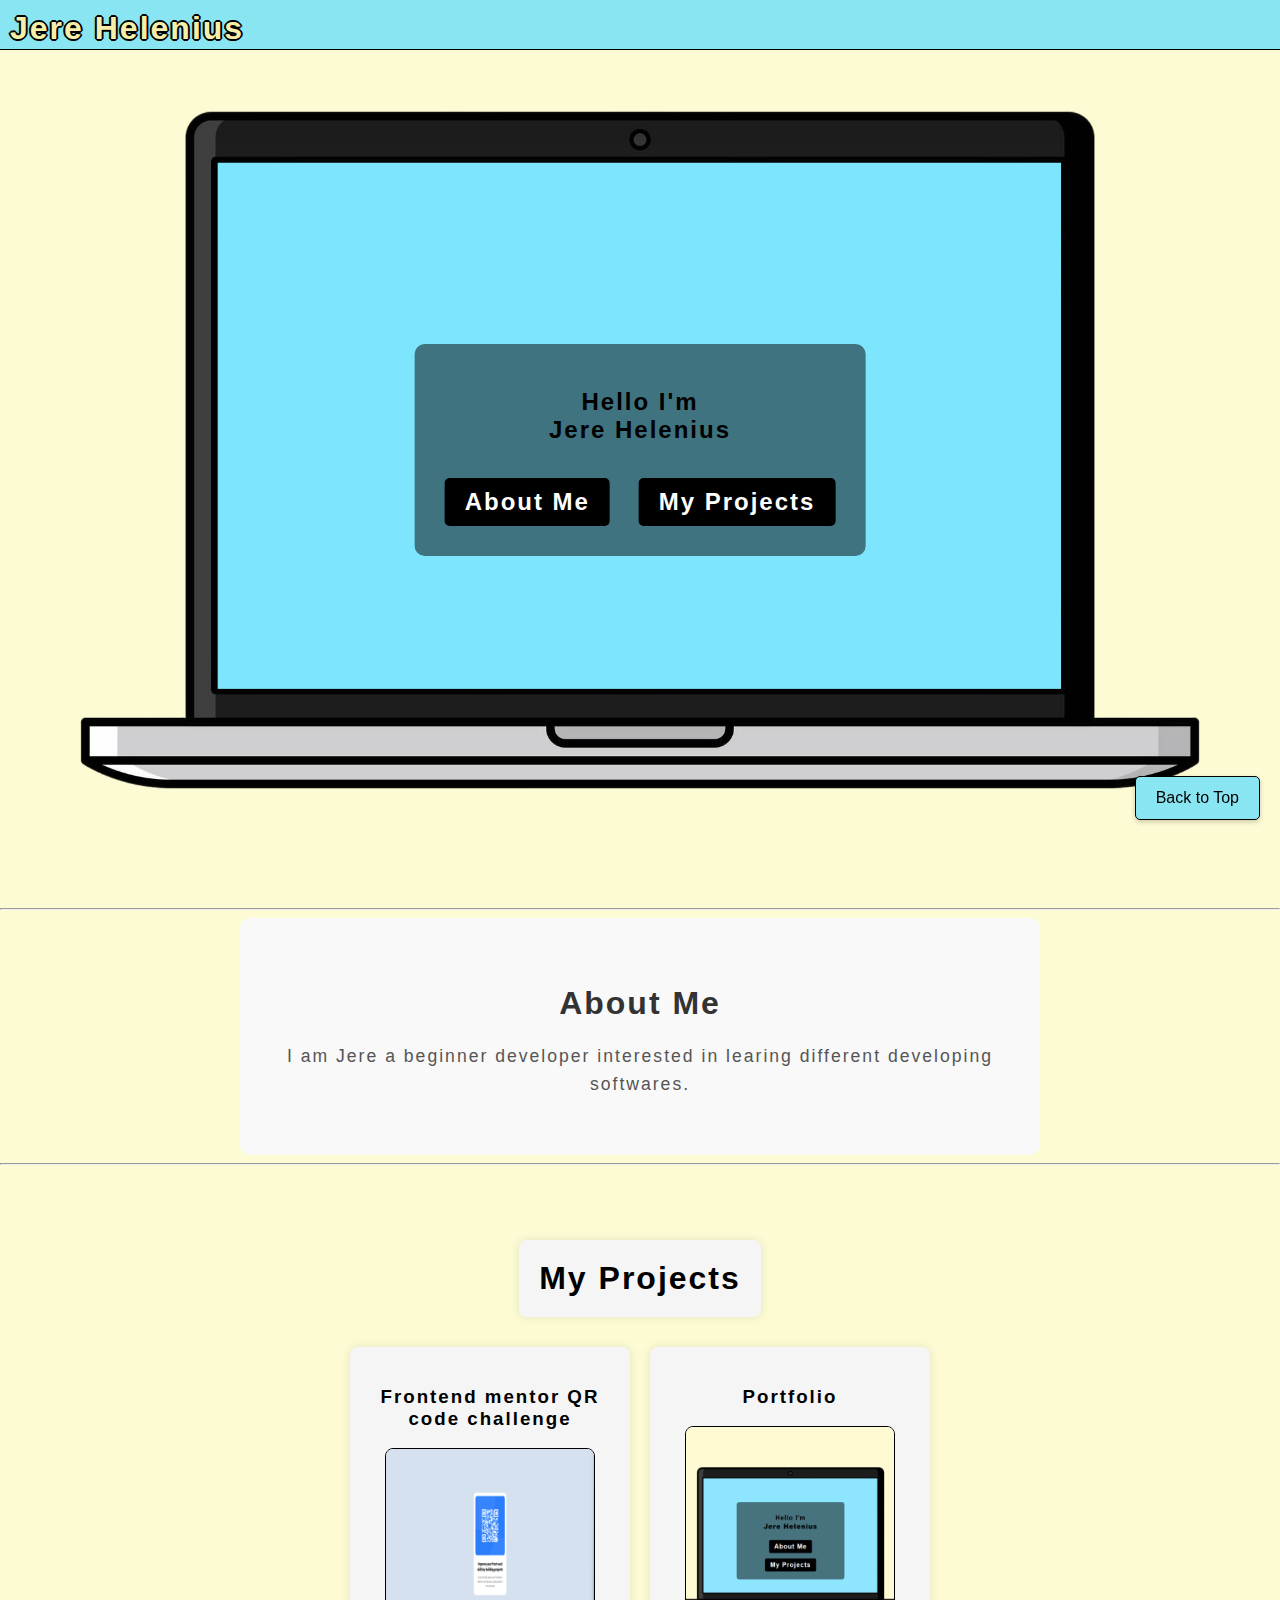
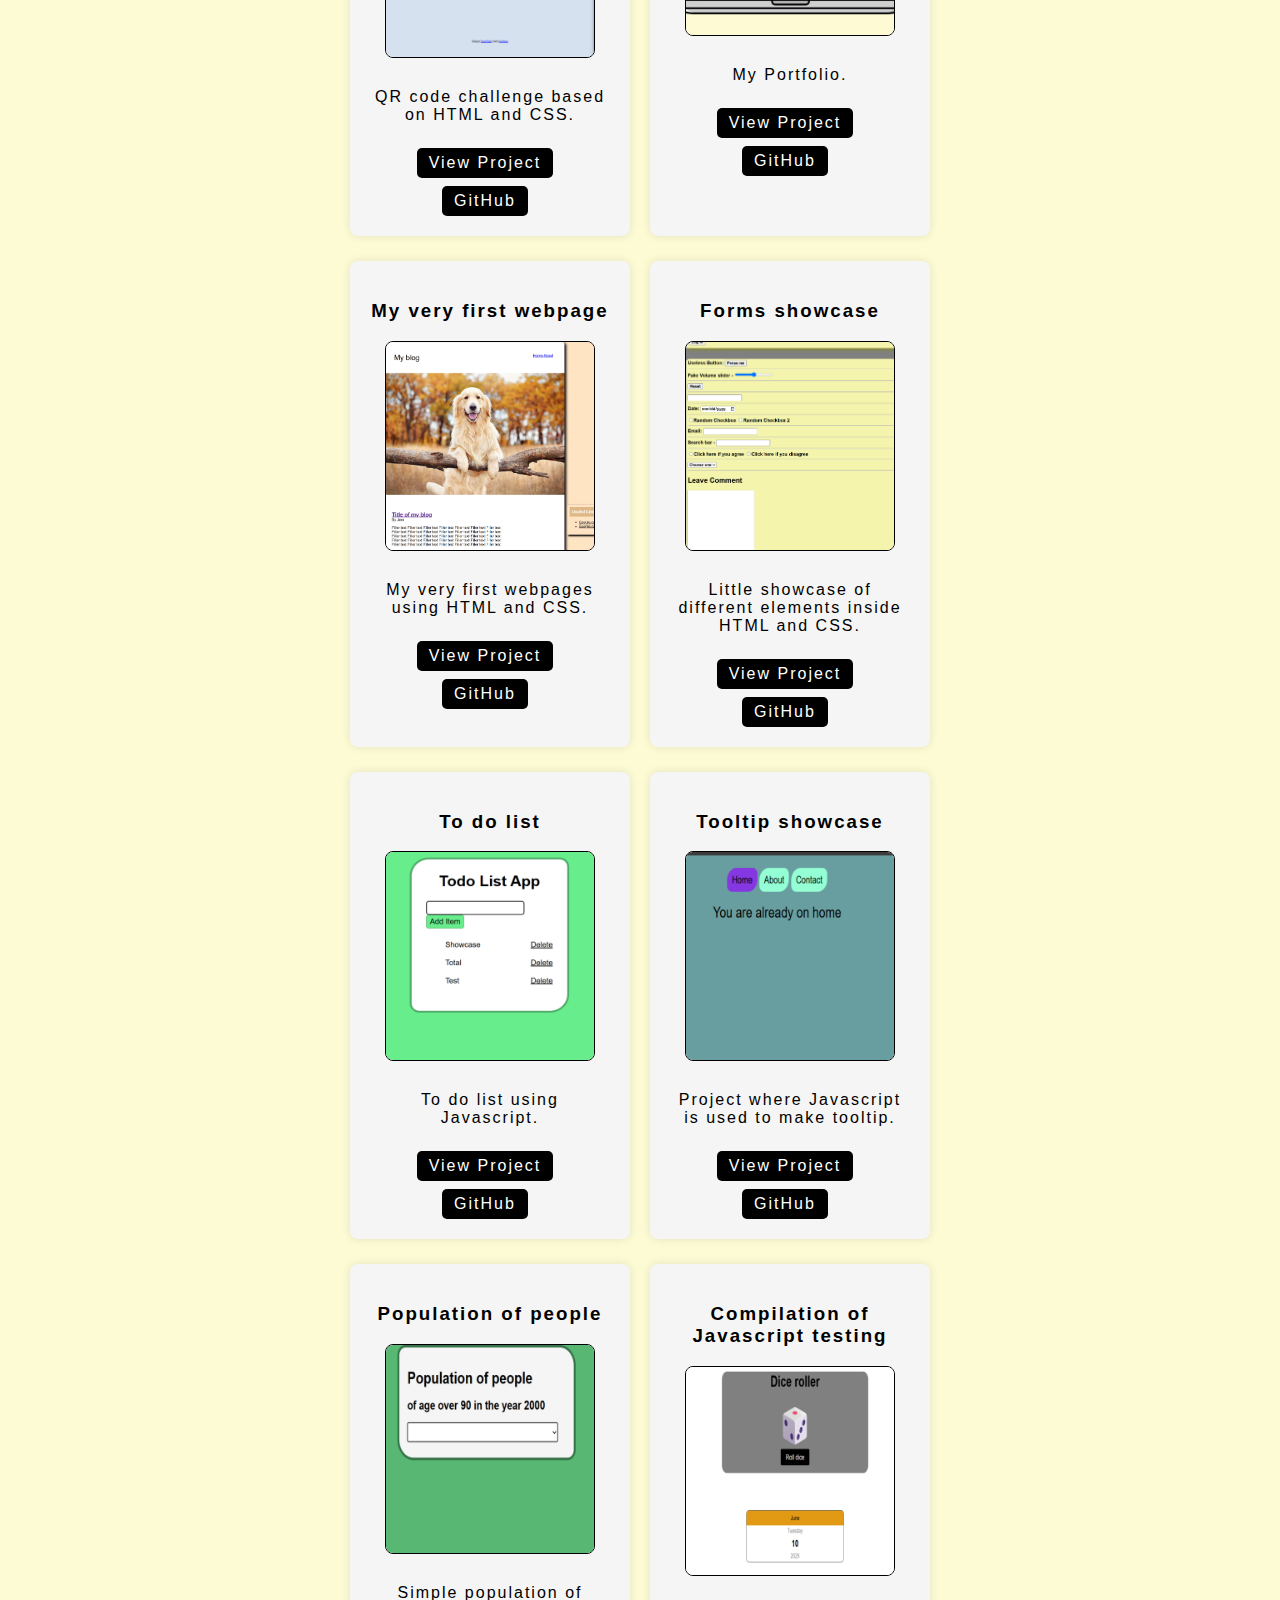
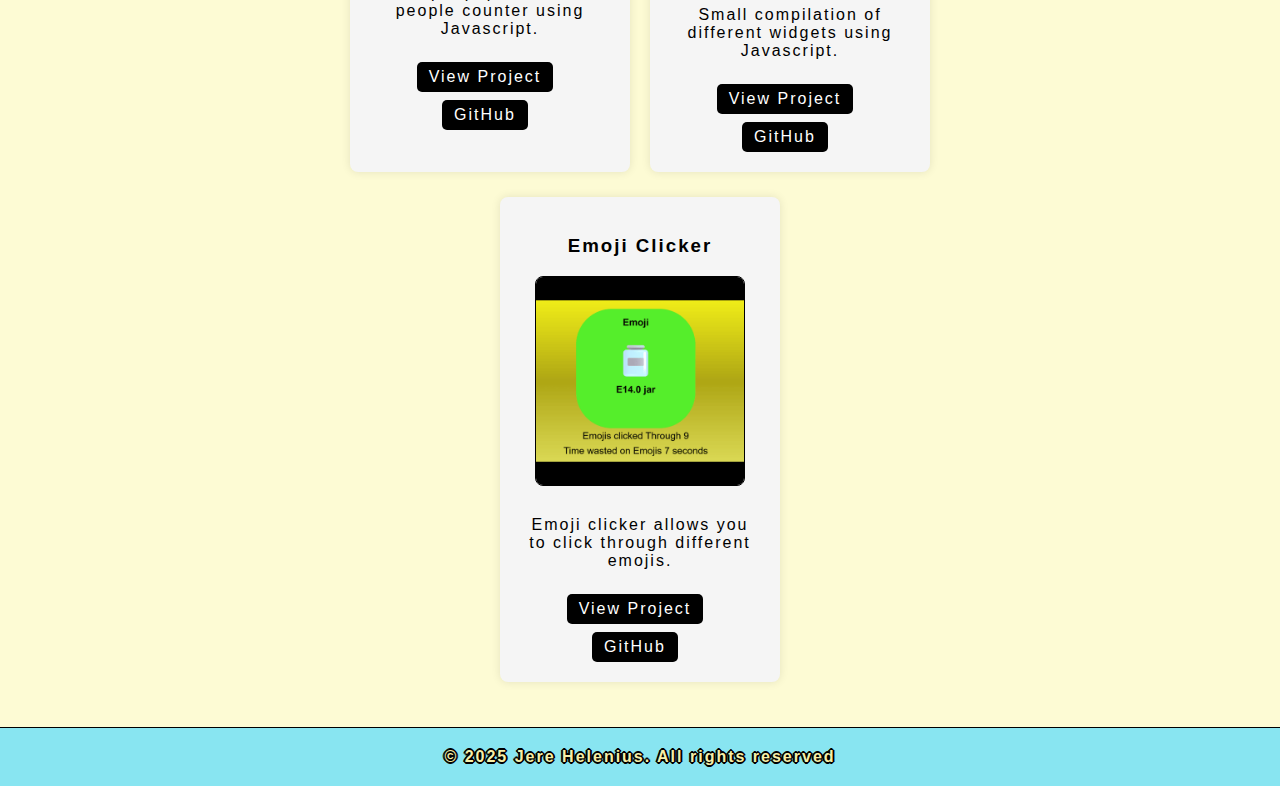
<file: index.html>
<!DOCTYPE html>
<html lang="en">
<head>
    <meta charset="UTF-8">
    <meta name="viewport" content="width=device-width, initial-scale=1.0">
    <title>My Portfolio | Jere Helenius</title>
    <link rel="stylesheet" href="CSS/Styles.css">
    <script src="JS/app.js"></script>
</head>
<body>
<div class="header1">
<header class="header2">
<h1>Jere Helenius</h1>
</header>
</div>

<button onclick="topFunction()" id="button2" title="Go to top"> Back to Top</button>

<div class="main1">
  <img class="img1" src="IMG/laptop-cartoon.png" alt="Background Image">

  <section class="main2">
    <p>Hello I'm<br><strong>Jere Helenius</strong></p>
    <a href="#about" class="button1">About Me</a>
    <a href="#projects" class="button1">My Projects</a>
  </section>
</div>

<hr>

<section id="about" class="about">
  <h2>About Me</h2>
  <p>
    I am Jere a beginner developer interested in learing different developing softwares.
  </p>
</section>

<hr>

<section id="projects" class="projects">
  <h2 >My Projects</h2>
  <div class="projects2">

    <article class="projects3">
      <h3>Frontend mentor QR code challenge</h3>
      <img src="IMG/Qrchallenge.png" alt="">
      <p>QR code challenge based on HTML and CSS.</p>
      <a href="https://jerehe1.github.io/Practice/index.html" target="_blank">View Project</a>
      <a href="https://github.com/Jerehe1/Practice" target="_blank">GitHub</a>
    </article>

    <article class="projects3">
      <h3>Portfolio</h3>
      <img src="IMG/Portfolio showcase.png" alt="">
      <p>My Portfolio.</p>
      <a href="https://jerehe1.github.io/Porfolio/" target="_blank">View Project</a>
      <a href="https://github.com/Jerehe1/Porfolio" target="_blank">GitHub</a>
    </article>

    <article class="projects3">
      <h3>My very first webpage</h3>
      <img src="IMG/Project1Preview.png" alt="">
      <p>My very first webpages using HTML and CSS.</p>
      <a href="https://jerehe1.github.io/project1/index.html" target="_blank">View Project</a>
      <a href="https://github.com/Jerehe1/project1" target="_blank">GitHub</a>
    </article>

    <article class="projects3">
      <h3>Forms showcase</h3>
      <img src="IMG/Project2Preview.png" alt="">
      <p>Little showcase of different elements inside HTML and CSS.</p>
      <a href="https://jerehe1.github.io/Project5/index.html" target="_blank">View Project</a>
      <a href="https://github.com/Jerehe1/Project5" target="_blank">GitHub</a>
    </article>

    <article class="projects3">
      <h3>To do list</h3>
      <img src="IMG/Todo list showcase.png" alt="">
      <p>To do list using Javascript.</p>
      <a href="https://jerehe1.github.io/Project2/index.html" target="_blank">View Project</a>
      <a href="https://github.com/Jerehe1/Project2" target="_blank">GitHub</a>
    </article>

    <article class="projects3">
      <h3>Tooltip showcase</h3>
      <img src="IMG/Tooltip showcase.png" alt="">
      <p>Project where Javascript is used to make tooltip.</p>
      <a href="https://jerehe1.github.io/Project3/index.html" target="_blank">View Project</a>
      <a href="https://github.com/Jerehe1/Project3" target="_blank">GitHub</a>
    </article>

    <article class="projects3">
      <h3>Population of people</h3>
      <img src="IMG/Population showcase.png" alt="">
      <p>Simple population of people counter using Javascript.</p>
      <a href="https://jerehe1.github.io/Project4/index.html" target="_blank">View Project</a>
      <a href="https://github.com/Jerehe1/Project4" target="_blank">GitHub</a>
    </article>

       <article class="projects3">
      <h3>Compilation of Javascript testing</h3>
      <img src="IMG/previewdice.png" alt="">
      <p>Small compilation of different widgets using Javascript.</p>
      <a href="https://jerehe1.github.io/Project7/index.html" target="_blank">View Project</a>
      <a href="https://github.com/Jerehe1/Project7" target="_blank">GitHub</a>
    </article>
       <article class="projects3">
      <h3>Emoji Clicker</h3>
      <img src="IMG/Emoji preview.png" alt="">
      <p>Emoji clicker allows you to click through different emojis.</p>
      <a href="https://jerehe1.github.io/Project8/" target="_blank">View Project</a>
      <a href="https://github.com/Jerehe1/Project8" target="_blank">GitHub</a>
    </article>

  </div>
</section>

<div class="foot1">
<h1 class="foot2"> © 2025 Jere Helenius. All rights reserved </h1>
</Footer>
</div>
</body>
</html>
</file>
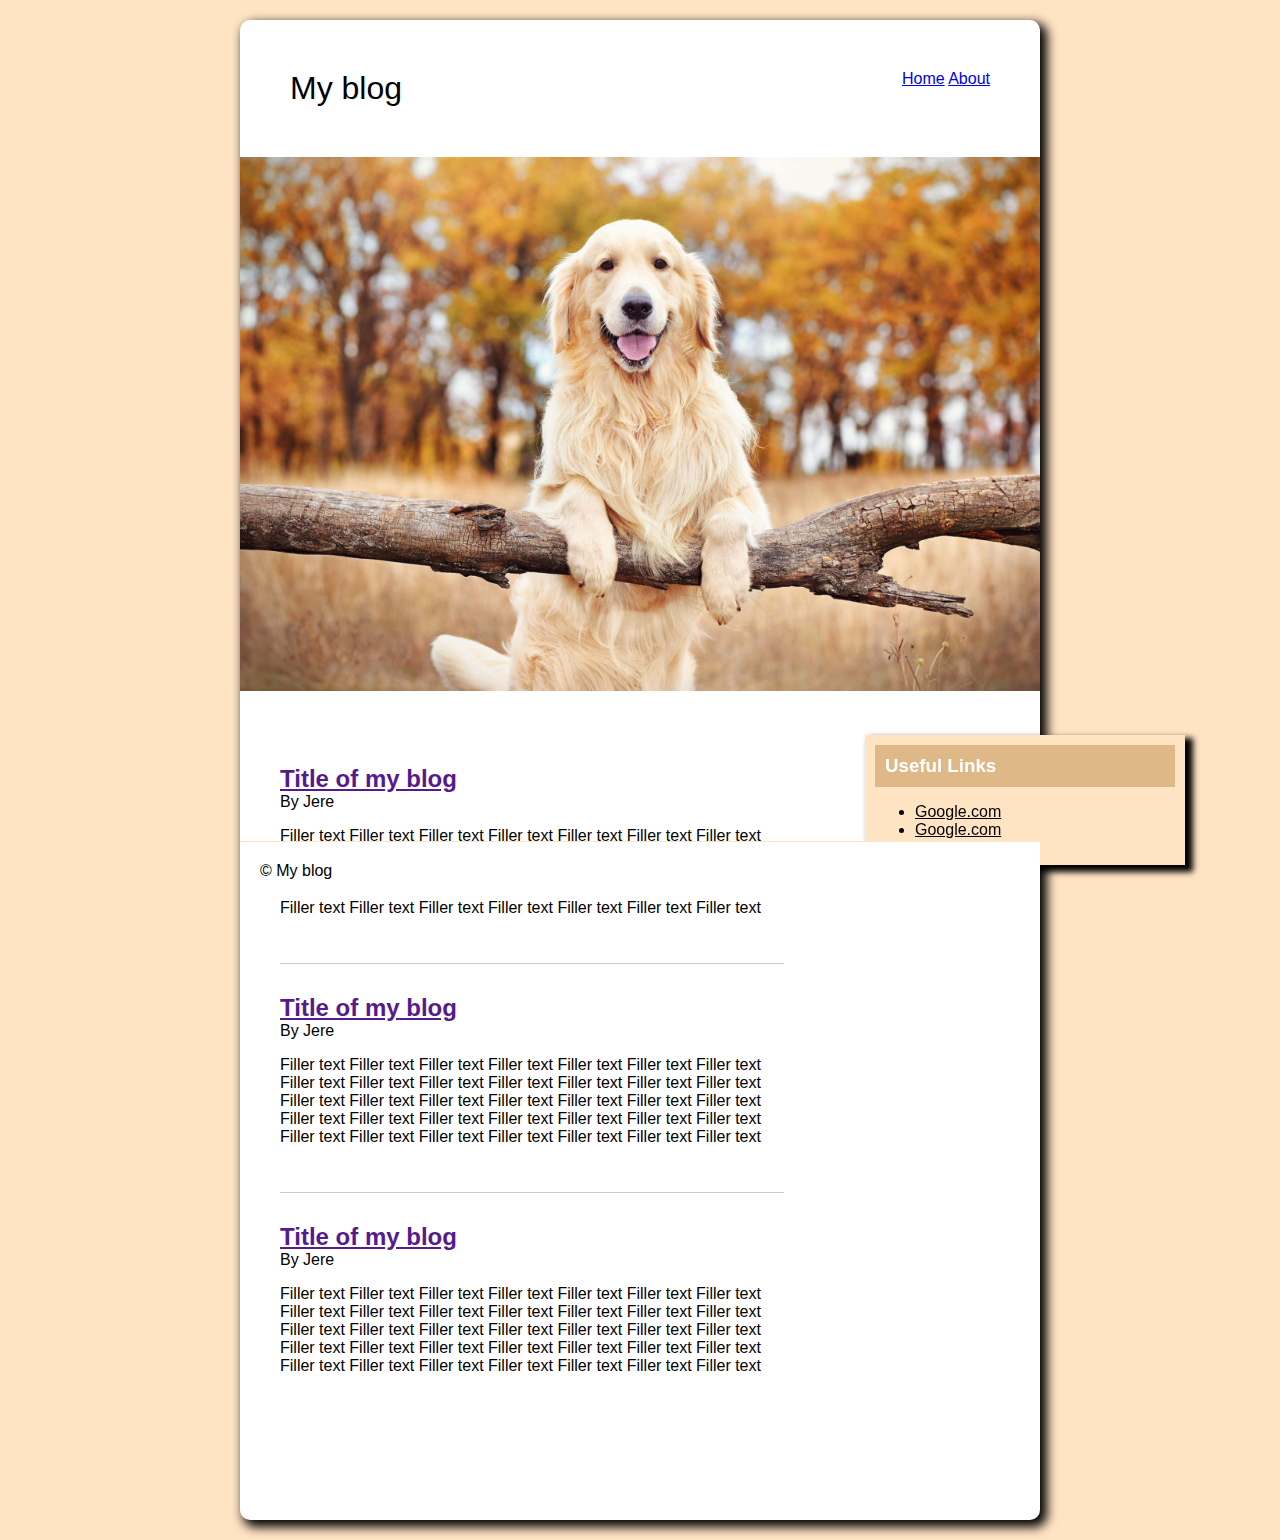
<file: My Projects/Project1/index.html>
<!DOCTYPE html>
<html lang="en">
<head>
    <meta charset="UTF-8">
    <meta name="viewport" content="width=device-width, initial-scale=1.0">
    <title>Blog Design</title>
    <link rel="stylesheet" href="css/styles.css">
</head>
<body>
 <div class="wrapper">
 <header>
    <div id="logo">
        My blog
    </div>
    <nav>
        <a href="index.html">Home</a>
        <a href="about.html">About</a>
    </nav>
 </header>
 <div id="big-image">
    <img width="100%" src="img/Golden-Retriever-1024x683.jpg" alt="Golden Retriever">
 </div>
 <main>
    <section>
        <article>
            <h2><a href="">Title of my blog</a></h2>
            <span>By Jere</span>
            <p>Filler text Filler text Filler text Filler text Filler text Filler text Filler text Filler text Filler text Filler text Filler text Filler text
                 Filler text Filler text Filler text Filler text Filler text Filler text Filler text Filler text Filler text Filler text Filler text
                Filler text Filler text Filler text Filler text Filler text Filler text Filler text Filler text Filler text Filler text Filler text Filler text
            </p>
        </article>
        <article>
            <h2><a href="">Title of my blog</a></h2>
            <span>By Jere</span>
            <p>Filler text Filler text Filler text Filler text Filler text Filler text Filler text Filler text Filler text Filler text Filler text Filler text
                 Filler text Filler text Filler text Filler text Filler text Filler text Filler text Filler text Filler text Filler text Filler text
                Filler text Filler text Filler text Filler text Filler text Filler text Filler text Filler text Filler text Filler text Filler text Filler text
            </p>
        </article>
        <article>
            <h2><a href="">Title of my blog</a></h2>
            <span>By Jere</span>
            <p>Filler text Filler text Filler text Filler text Filler text Filler text Filler text Filler text Filler text Filler text Filler text Filler text
                 Filler text Filler text Filler text Filler text Filler text Filler text Filler text Filler text Filler text Filler text Filler text
                Filler text Filler text Filler text Filler text Filler text Filler text Filler text Filler text Filler text Filler text Filler text Filler text
            </p>
        </article>
    </section>
    <aside>
        <h3>Useful Links</h3>
        <ul>
        <li>
            <a href="https://google.com">Google.com</a>
        </li>
        <li>
            <a href="https://google.com">Google.com</a>
        </li>
        </ul>

    </aside>
 </main>
 <footer>&copy; My blog</footer>
</div>
    
</body>
</html>
</file>
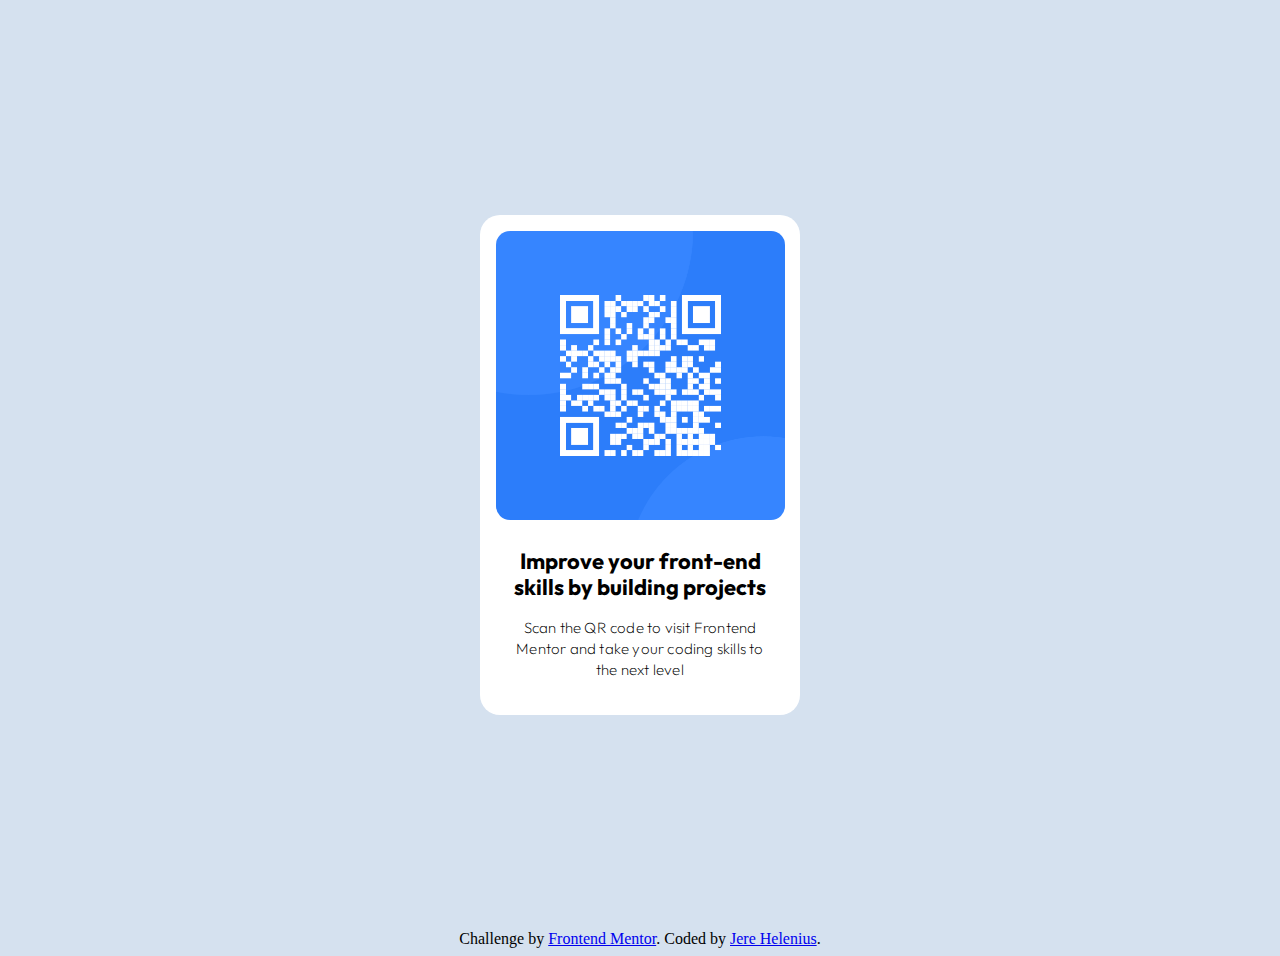
<file: My Projects/project2/index.html>
<!DOCTYPE html>
<html lang="en">
<head>
  <meta charset="UTF-8">
  <meta name="viewport" content="width=device-width, initial-scale=1.0"> <!-- displays site properly based on user's device -->

  <link rel="icon" type="image/png" sizes="32x32" href="./images/favicon-32x32.png">
  <link rel="stylesheet" href="Styless/Style.css">
  <link rel="preconnect" href="https://fonts.googleapis.com">
<style>
@import url('https://fonts.googleapis.com/css2?family=Outfit:wght@100..900&family=Roboto+Mono:ital,wght@0,100..700;1,100..700&display=swap');
</style>
  <title>Frontend Mentor | QR code component</title>

  <!-- Feel free to remove these styles or customise in your own stylesheet 👍 -->
  
</head>
<body class="Base1">
<div class="Base2">
  <img class="IMG1" src="images/image-qr-code.png" alt="">
  <h1 class="Base3">Improve your front-end skills by building projects</h1>
  <p class="Base4">Scan the QR code to visit Frontend Mentor and take your coding skills 
    to the next level</p>
  </div>
  <div class="attribution">
    Challenge by <a href="https://www.frontendmentor.io?ref=challenge" target="_blank">Frontend Mentor</a>. 
    Coded by <a href="#">Jere Helenius</a>.
  </div>
</body>
</html>
</file>
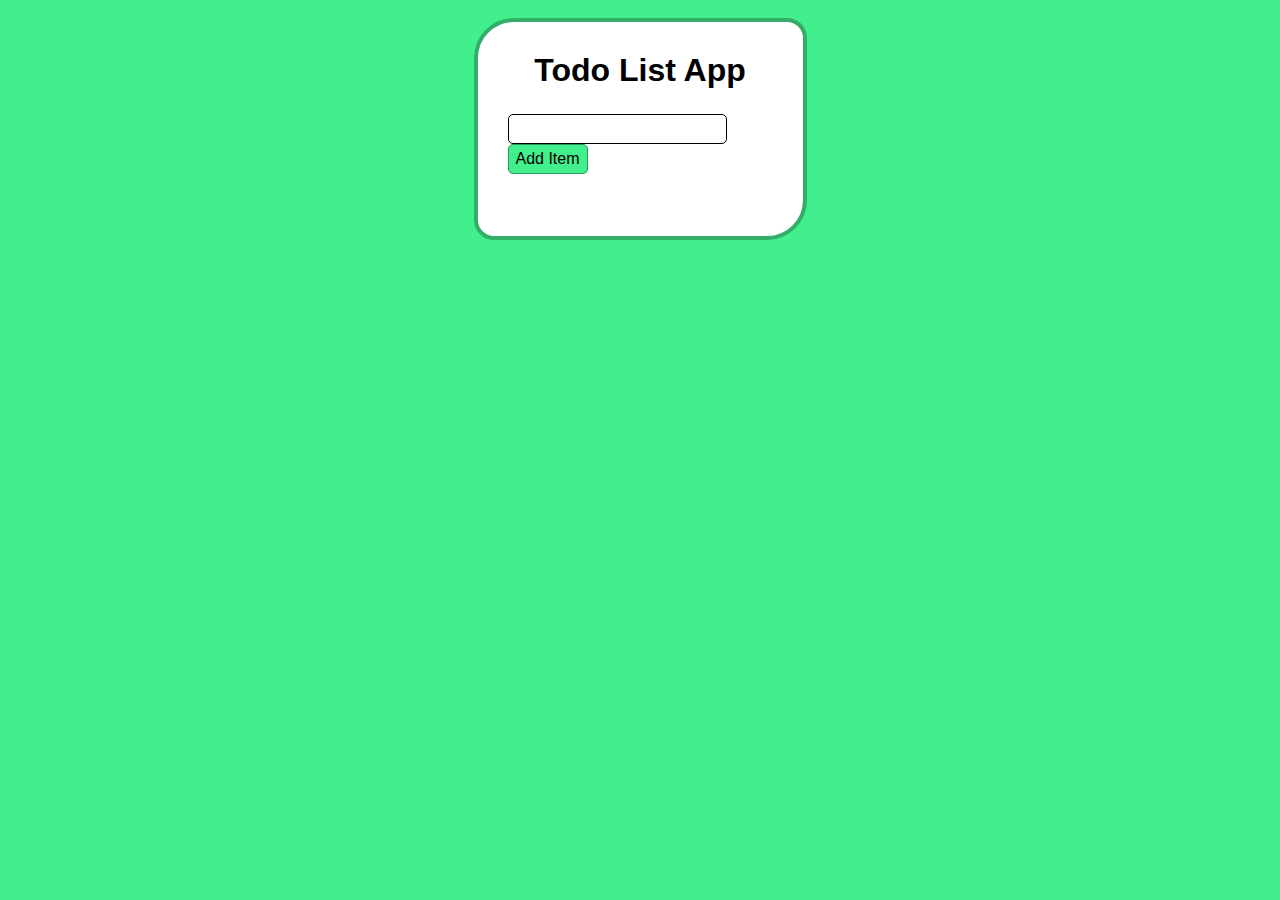
<file: My Projects/project3/index.html>
<!DOCTYPE html>
<html lang="en">
<head>
    <meta charset="UTF-8">
    <meta name="viewport" content="width=device-width, initial-scale=1.0">
    <title>Document</title>
    <link rel="stylesheet" href="style.css">
    <script src="app.js"></script>
</head>
<body>
    <div class="app">
        <h1>Todo List App</h1>
     <form class="add">
        <input id="itemToAdd" type="text">
        <input type="submit" id="addButton" value="Add Item" />
     </form>
        <div id="list">
            <ul class="todo"></ul>
        </div>
    </div>
    
</body>
</html>
</file>
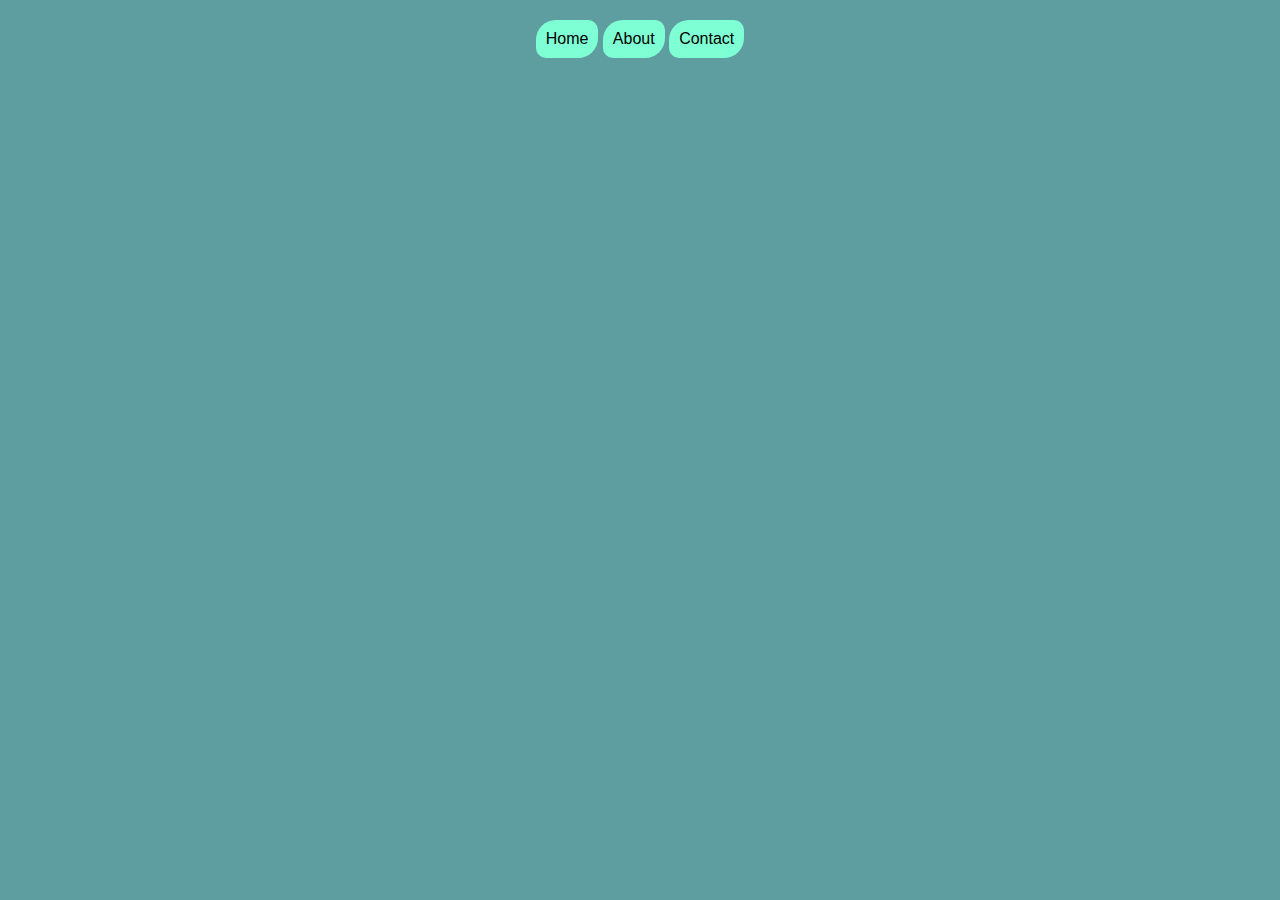
<file: My Projects/project4/index.html>
<!DOCTYPE html>
<html lang="en">
<head>
    <meta charset="UTF-8">
    <meta name="viewport" content="width=device-width, initial-scale=1.0">
    <title>Document</title>
    <link rel="stylesheet" href="style.css">
    <script src="app.js"></script>
</head>
<body>
    <nav>
        <a href="#" id="home" class="btn">Home</a>
        <a href="#" id="about" class="btn">About</a>
        <a href="#" id="contact" class="btn">Contact</a>
        <div class="help-text"></div>
    </nav>
</body>
</html>
</file>
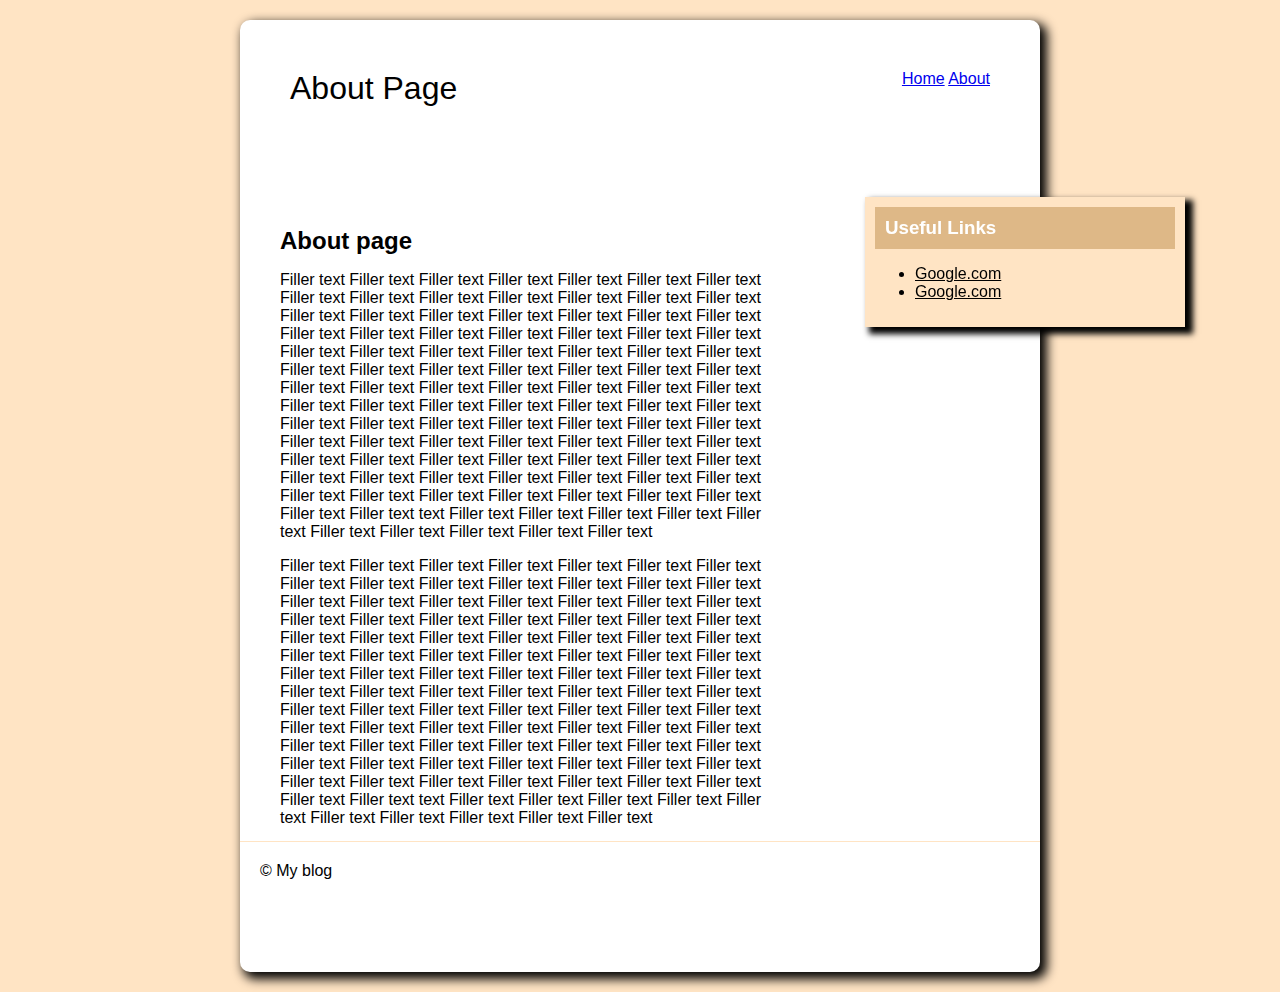
<file: My Projects/Project1/about.html>
<!DOCTYPE html>
<html lang="en">
<head>
    <meta charset="UTF-8">
    <meta name="viewport" content="width=device-width, initial-scale=1.0">
    <title>About Page</title>
    <link rel="stylesheet" href="css/styles.css">
</head>
<body>
 <div class="wrapper">
 <header>
    <div id="logo">
        About Page
    </div>
    <nav>
        <a href="index.html">Home</a>
        <a href="about.html">About</a>
    </nav>
 </header>
 
 <main>
    <section>
        <article>
            <h2>
             About page
            </h2>
            <p>Filler text Filler text Filler text Filler text Filler text Filler text Filler text Filler text Filler text Filler text Filler text Filler text
                 Filler text Filler text Filler text Filler text Filler text Filler text Filler text Filler text Filler text Filler text Filler text
                Filler text Filler text Filler text Filler text Filler text Filler text Filler text Filler text Filler text Filler text Filler text Filler text Filler text Filler text Filler text Filler text Filler text Filler text Filler text Filler text Filler text Filler text Filler text Filler text
                 Filler text Filler text Filler text Filler text Filler text Filler text Filler text Filler text Filler text Filler text Filler text
                Filler text Filler text Filler text Filler text Filler text Filler text Filler text Filler text Filler text Filler text Filler text Filler text Filler text Filler text Filler text Filler text Filler text Filler text Filler text Filler text Filler text Filler text Filler text Filler text
                 Filler text Filler text Filler text Filler text Filler text Filler text Filler text Filler text Filler text Filler text Filler text
             text Filler text Filler text Filler text Filler text Filler text Filler text Filler text Filler text Filler text Filler text
            </p> 
            <p>Filler text Filler text Filler text Filler text Filler text Filler text Filler text Filler text Filler text Filler text Filler text Filler text
                 Filler text Filler text Filler text Filler text Filler text Filler text Filler text Filler text Filler text Filler text Filler text
                Filler text Filler text Filler text Filler text Filler text Filler text Filler text Filler text Filler text Filler text Filler text Filler text Filler text Filler text Filler text Filler text Filler text Filler text Filler text Filler text Filler text Filler text Filler text Filler text
                 Filler text Filler text Filler text Filler text Filler text Filler text Filler text Filler text Filler text Filler text Filler text
                Filler text Filler text Filler text Filler text Filler text Filler text Filler text Filler text Filler text Filler text Filler text Filler text Filler text Filler text Filler text Filler text Filler text Filler text Filler text Filler text Filler text Filler text Filler text Filler text
                 Filler text Filler text Filler text Filler text Filler text Filler text Filler text Filler text Filler text Filler text Filler text
             text Filler text Filler text Filler text Filler text Filler text Filler text Filler text Filler text Filler text Filler text
            </p>
        </article>
       
    </section>
    <aside>
        <h3>Useful Links</h3>
        <ul>
        <li>
            
            <a href="https://google.com" target="_blank">Google.com</a>
        </li>
        <li>
            <a href="https://google.com" target="_blank">Google.com</a>
        </li>
        </ul>

    </aside>
 </main>
 <footer>&copy; My blog</footer>
</div>
    
</body>
</html>
</file>
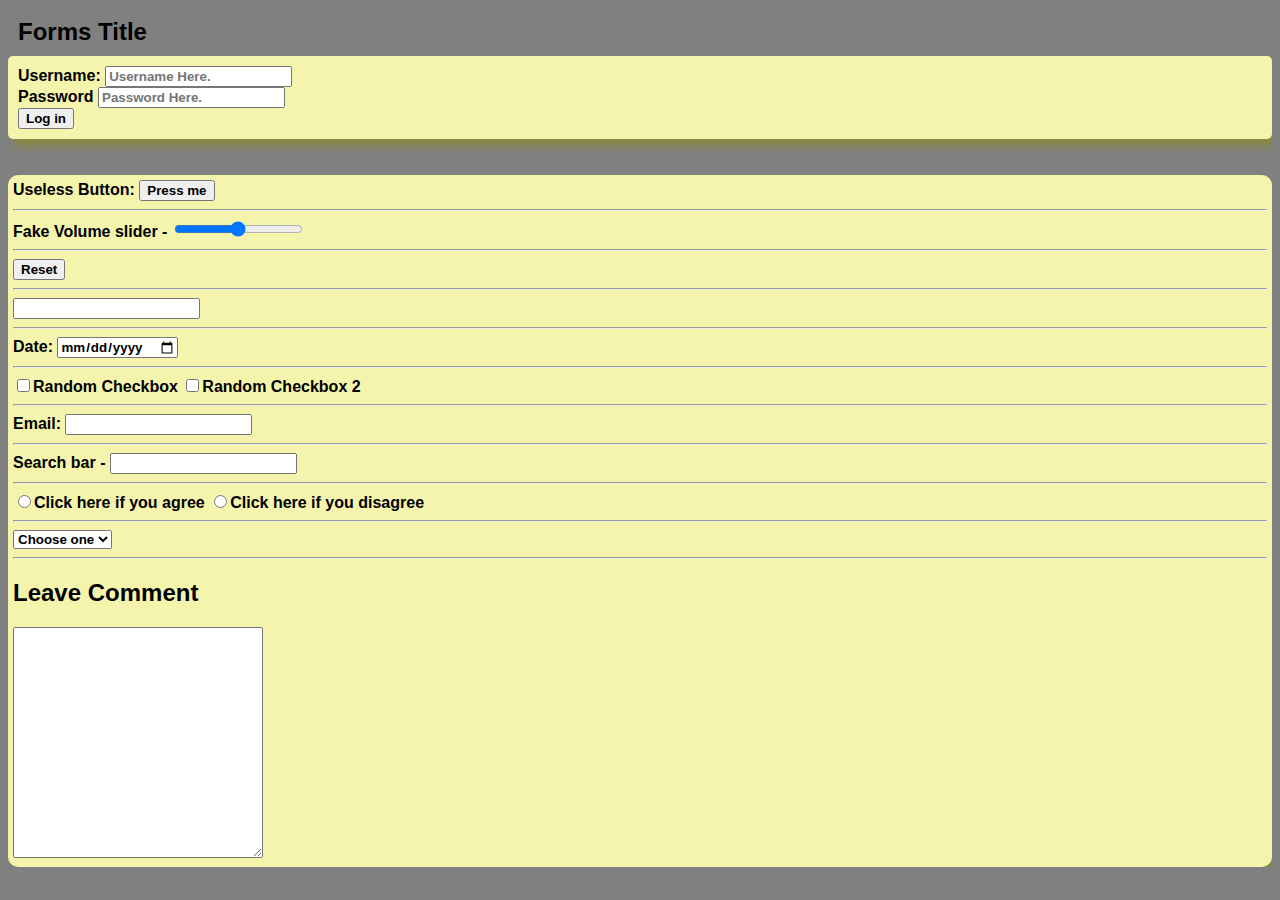
<file: My Projects/Project1/forms.html>
<!DOCTYPE html>
<html lang="en">
<head>
    <meta charset="UTF-8">
    <meta name="viewport" content="width=device-width, initial-scale=1.0">
    <title>Forms Test</title>
    <link rel="stylesheet" href="css/styles3.css">
</head>
<body class="t123">
    <Header class="qw1">
        Forms Title
    </Header>
    <form class="tester" action="https://totallyrealbackendwebsite.com/backend">
        <label for="user">Username:</label>
        <input name="Username" type="text"
        placeholder="Username Here." id="user">
        <br/>
        <label for="Password">Password</label>
        <input name="Password" type="Password" placeholder="Password Here." id="password">
        <br>
        <input type="submit" value="Log in">

    </form>
<br>
<br>
<form class="random2" action="">
    Useless Button:
    <Input type="button" value="Press me"></Input>
    <hr>
Fake Volume slider -
    <input class="t1" type="range"></input>
    
<hr>
    <input type="reset"></input>
<br>
<hr>
    <input id="test33" type="number"></input>
<hr>
Date:
    <input type="date"></input>
<br>
<hr>
    <input type="checkbox" name="Random checkbox" id="random">Random Checkbox</iput>
    <input type="checkbox" name="Random checkbox" id="random">Random Checkbox 2</iput>
    <hr>
    Email:
    <input type="email"/>
    <hr>
    Search bar -
    <input type="search">
    <hr>
<input type="radio" name="123">Click here if you agree 
<input type="radio" name="123">Click here if you disagree 
<hr>
<select name="" id="">
    <option value="one">Yes</option>
    <option value="two">No</option>
    <option value="three">Maybe</option>
    <option value=""selected disabled hidden>
        Choose one
    </option>
</select>
<hr>
<h2>Leave Comment</h2>
<textarea class="ww2" name="" id="" cols="30" rows="15"></textarea>
</form>
    
</body>
</html>
</file>
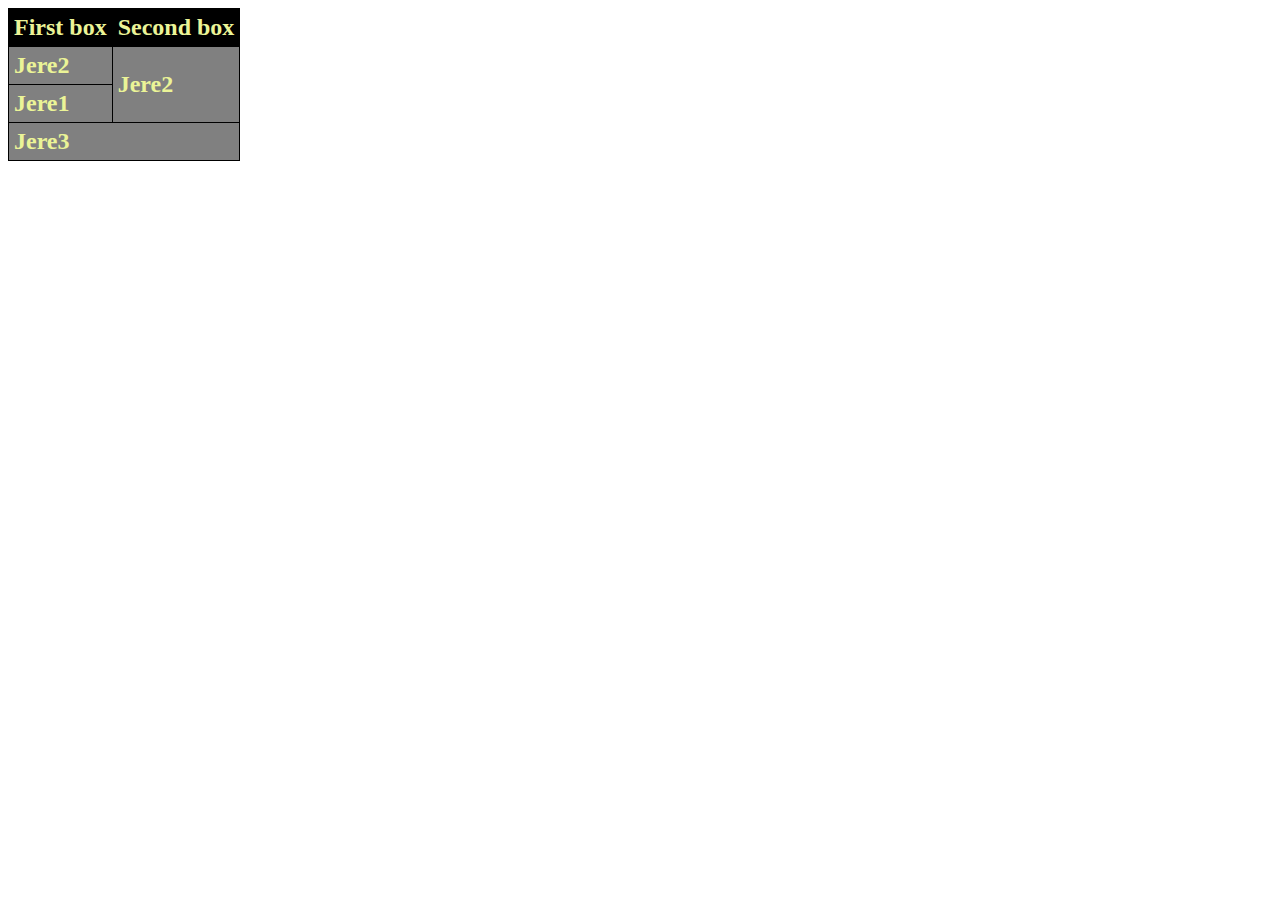
<file: My Projects/Project1/tables.html>
<!DOCTYPE html>
<html lang="en">
<head>
    <meta charset="UTF-8">
    <meta name="viewport" content="width=device-width, initial-scale=1.0">
    <title>Tables</title>
    <link rel="stylesheet" href="css/styles2.css">
</head>
<body>
<table>
<tr>
    <th>First box</th>
    <th>Second box </th>
</tr>
<tr>
<td>Jere2</td>
<td rowspan="2">Jere2</td>
</tr>
<tr>
    <td>Jere1</td>
</tr>
<tr>
    <td colspan="2">Jere3</td>
</tr>
</table>

<iframe width="500px" height="500px" src="https://wikipedia.com" frameborder="0"></iframe>
</body>

</html>
</file>
<file: CSS/Styles.css>
*{
box-sizing: border-box;
}

html{scroll-behavior: smooth;}

body{
 background-color: #fdfbd4;
font-family:sans-serif;
letter-spacing: 2px;
margin: 0px;
}


.nav1{
list-style: square;
float: right;
padding: 20px;
color: gray;
}

.nav1 a{
 color: rgb(0, 0, 0);
 
}

.header1{
background: #88e5f1;
height: 50px;
border-bottom:solid #000000 1px;
position: fixed;
width: 100%;
z-index: 1;


}
.header2{
color: #f6efa9;
font-weight: 300;
overflow: hidden;
padding: 10px;
text-shadow: 2px 0 #000000, -2px 0 #000000, 0 2px #000000, 0 -2px #000000, 1px 1px #000000, -1px -1px #000000, 1px -1px #000000, -1px 1px #000000;



}
h1{

 margin: 0px;

}


.main1 {
  position: relative;
  width: 100%;
  height: 100vh;
  overflow: hidden;
}




.img1 {
  width: 100%;
  height: 100%;
  object-fit: cover;
  display: block;
}

.main2 {
  position: absolute;
  top: 50%;
  left: 50%;
  transform: translate(-50%, -50%);
  color: rgb(0, 0, 0);
  text-align: center;
  background-color: rgba(0, 0, 0, 0.5); 
  padding: 20px;
  border-radius: 10px;
  font-weight: bold;
  font-size: x-large;

}

.button1 {
  display: inline-block;
  margin: 10px;
  padding: 10px 20px;
  background-color: #000000;
  color: white;
  text-decoration: none;
  border-radius: 5px;
}
 


.button1:hover {
  background-color: #888888;
}

#button2 {
  position: fixed;
  bottom: 80px;
  right: 20px;
  z-index: 1;
  background-color: #88e5f1; 
  color: black;
  border: solid 1px #000000;
  padding: 12px 20px;
  border-radius: 5px;
  font-size: 16px;
  cursor: pointer;
  box-shadow: 0px 2px 5px rgba(0,0,0,0.2);
  transition: background-color 0.3s ease;
}

#button2:hover {
  background-color: #5ccedf; 
}

.img2{
padding: 15px;
border-radius: 25px;
position: relative;
width: 100%;
height: 100%;

}


.about{
  padding: 40px 20px;
  max-width: 800px;
  margin: 0 auto;
  text-align: center;
  background-color: #f9f9f9;
  border-radius: 10px;
}

.about h2{
  font-size: 2rem;
  margin-bottom: 20px;
  color: #333;
}

.about p{
  font-size: 1.1rem;
  line-height: 1.6;
  color: #555;
}

.projects{
  padding: 40px 20px;
  max-width: 900px;
  margin: 0 auto;
  text-align: center;
}

.projects h2{
  font-size: 2rem;
  margin-bottom: 30px;
  background-color: #f5f5f5;
  padding: 20px;
  border-radius: 8px;
  box-shadow: 0 0 10px rgba(0,0,0,0.1);
  display: inline-block;
  margin-bottom: 30px;
}

.projects2{
  display: flex;
  flex-wrap: wrap;
  justify-content: center;
  gap: 20px;
  
}

.projects3{
  background-color: #f5f5f5;
  padding: 20px;
  border-radius: 8px;
  width: 280px;
  box-shadow: 0 0 10px rgba(0,0,0,0.1);
  margin-bottom: 5px;
}

.projects3 img {
  max-width: 100%;
  height: auto;
  border-radius: 8px;
  margin-bottom: 10px;
  object-fit: cover;
  border: solid black 1px;
  width: 210px;
  height: 210px;
}

.project3s h3{
  margin-top: 0;
}

.projects3 a{
  display: inline-block;
  margin: 8px 10px 0 0;
  padding: 6px 12px;
  background-color: #000000;
  color: white;
  border-radius: 5px;
  text-decoration: none;
}

.projects3 a:hover{
  background-color: #888888;
}

.foot1 {
  position: static;
  bottom: 0;
  left: 0;
  width: 100%;
  background: #88e5f1;             
  border-top: solid #000000 1px;   
  color: #f6efa9;                  
  text-align: center;
  padding: 20px 0;                 
  font-weight: 300;                
  text-shadow:
    2px 0 #000000,
    -2px 0 #000000,
    0 2px #000000,
    0 -2px #000000,
    1px 1px #000000,
    -1px -1px #000000,
    1px -1px #000000,
    -1px 1px #000000;              
  z-index: 1;
}

.foot2 {
  margin: 0;
  font-size: 1em;
  color: #f6efa9;             
}
</file>
<file: My Projects/Project1/css/styles.css>
*{
box-sizing: border-box;
}

h2,h3{margin:0
}




body{background-color:bisque;
margin: 20px 0;
font-family: sans-serif;
}

.wrapper{
width: 800px;
 margin: 0 auto;
 background-color: rgb(255, 255, 255);
 border-radius: 10px;
 -webkit-box-shadow: 5px 5px 11px 2px #000000; 
box-shadow: 5px 5px 11px 2px #000000;
}
header{
    padding: 50px;
    overflow: hidden;
}
header > #logo{font-size: 2em;
float: left;}

nav{
    float: right;
}

main{padding: 40px;
    overflow:hidden
}

section{
    float: left;
    width: 70%;   
}

article{
    padding:30px 0;
    border-bottom: 1px solid #cccccc;
}
article:last-child{
    padding:30px 0;
    border-bottom: 0px solid #cccccc;
}

aside{
float: right;
width: 25%;
background-color:#ffe4c4;
padding: 10px;
position: fixed;
right: 95px;
-webkit-box-shadow: 6px 5px 6px 2px #000000; 
box-shadow: 6px 5px 6px 2px #000000;
}

aside h3{
    background-color: burlywood;
    color: white;
    padding: 10px;
}

aside a{color: black;}

footer{
    border-top: 1px solid bisque;
    padding: 20px;
    position: sticky;
    bottom: 0px;
    background-color: white;
    
}
</file>
<file: My Projects/project2/Styless/Style.css>
.Base1{
background-color:#d5e1ef
}

.Base2{
 background-color:white;
 border-radius: 20px;
 height: 500px;
 width: 320px;
 margin:215px auto;
 box-sizing: border-box;  

}
.Base3{
text-align: center;
font-family: "Outfit", sans-serif;
font-size: 22px;
line-height: 120%;
letter-spacing: 0px;
font-weight: 700;
margin:  8px 32px 8px 32px;
    
}

.Base4{
font-family:"Outfit", sans-serif;
font-size: 15px;
line-height: 140%;
letter-spacing: 0.2px;
font-weight: 200;
text-align: center;
margin:16px 32px 40px 32px
}

.IMG1{
border-radius: 30px;
width: 289px; 
height: 289px;
padding: 16px;
}

.attribution{
   text-align: center;
}
</file>
<file: My Projects/project3/style.css>
*{
 box-sizing: border-box;
 font-family:sans-serif;
 overflow: hidden;
}

body{
    background-color: #41ef8c;
}

h1{
    margin: 0px auto 25px;
    text-align: center;
}




.btn-link{
    border: 0px;
    color: rgb(0, 0, 0);
    background-color:#ffffff;
    padding: 0px;
    margin: 0px;
    margin-left: 10px;
    font-size: 1rem;
    float: right;
    text-decoration: underline;
    cursor: pointer;
}

.app{
    max-width: 333px;
    margin: 10px auto 0px;
    border: 4px solid #34ad69;
    border-radius: 40px 20px;
    background-color: white;
    padding: 30px;

}

ul.todo li{
    padding: 10px 0;
    border-bottom: 1px solid white;
    overflow:hidden;
}

ul.todo li:last-child{
    border-bottom: 0px;
}

form.add input[type="text"]{
    font-size: 1em;
    padding: 5px;
    border-radius: 5px;
    border: 1px solid rgb(0, 0, 0);

}

form.add input[type="submit"]{
    font-size: 1em;
    border-radius: 5px;
    padding: 5px 7px;
    border: 1px solid #2a9659;
    background-color: #41ef8c;
    color: black;
    margin: auto;
}
</file>
<file: My Projects/project4/style.css>
*{
  box-sizing: border-box;
}

body{
    font-family: sans-serif;
    margin:0; padding: 0;
    text-align: center;
    background-color: cadetblue;
}

nav{
    margin-top: 20px;
}

a.btn{
    color: black;
    background-color: aquamarine;
    padding: 10px;
    border-radius: 20px 10px;
    text-decoration: none;
    display: inline-block;
}

a.btn:hover{
    background-color: blueviolet;
}

.help-text{
    padding: 10px;
    margin: 10px;
    font-size: 1.5em;
}
</file>
<file: My Projects/Project1/css/styles3.css>
*{
    box-sizing: border-box;
    overflow: hidden;
    font-family: Arial, Helvetica, sans-serif;
    font-weight:bold;
}
.t123{
 background-color: gray;
}
.qw1{
    font-weight: bold;
font-size: x-large;
padding: 10px;}


.tester{
 color: rgb(0, 0, 0);
 background-color:#f4f4ad;
padding: 10px;
border-radius:5px;
position:fixed 10 10 10 10;
clear: left;
-webkit-box-shadow: 6px 7px 8px 0px #87883D; 
box-shadow: 6px 7px 8px 0px #87883D;
}


.random{
    float: left;
    clear: left;
    padding: 5px;
}
.random2{
    color: rgb(0, 0, 0);background-color:#f4f4ad;
    border-radius: 10px;
    padding: 5px;
-webkit-box-shadow: 6px 7px 8px 0px #87883D; 
box-shadow: 6px 7px 8px 0px #87883D;
}
</file>
<file: My Projects/Project1/css/styles2.css>
table,td,th{
    border: 1px solid black;
    font-size: x-large;
    border-collapse:collapse;
    font-weight: bold;
    color: rgb(235, 244, 151);
}
td{background-color: gray;
padding: 5px;}
th{background-color: black;
padding: 5px;

;}
</file>
